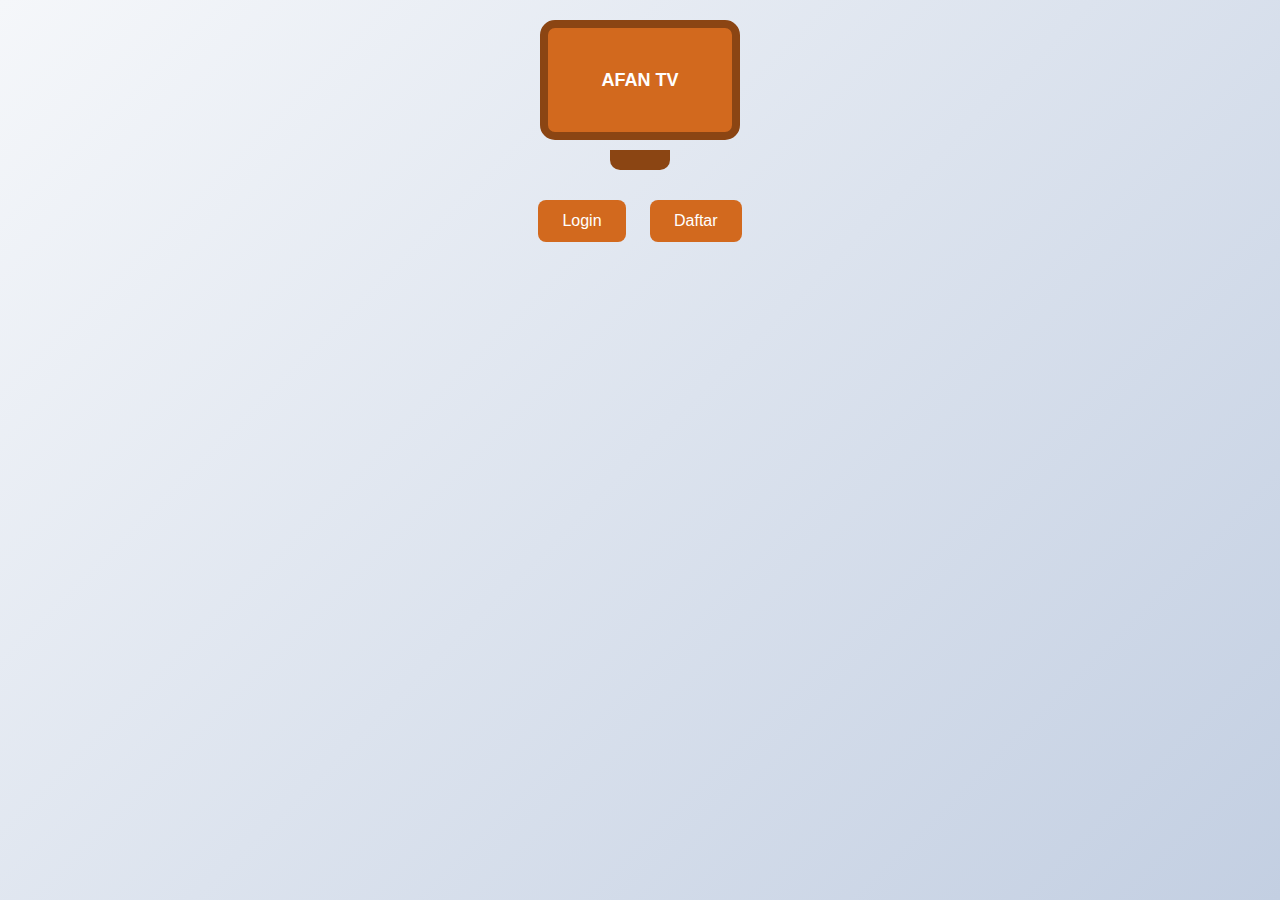
<file: index.html>
<!DOCTYPE html>
<html lang="id">
<head>
  <meta charset="UTF-8">
  <meta name="viewport" content="width=device-width, initial-scale=1.0">
  <title>AFAN TV</title>
  <link rel="stylesheet" href="style.css">
</head>
<body>
  <div class="container">
    <div class="tv-logo">
      <div class="tv-screen">
        <h1>AFAN TV</h1>
      </div>
      <div class="tv-legs"></div>
    </div>
    <div class="nav-buttons">
      <button onclick="location.href='login.html'">Login</button>
      <button onclick="location.href='register.html'">Daftar</button>
    </div>
  </div>
</body>
</html>
</file>
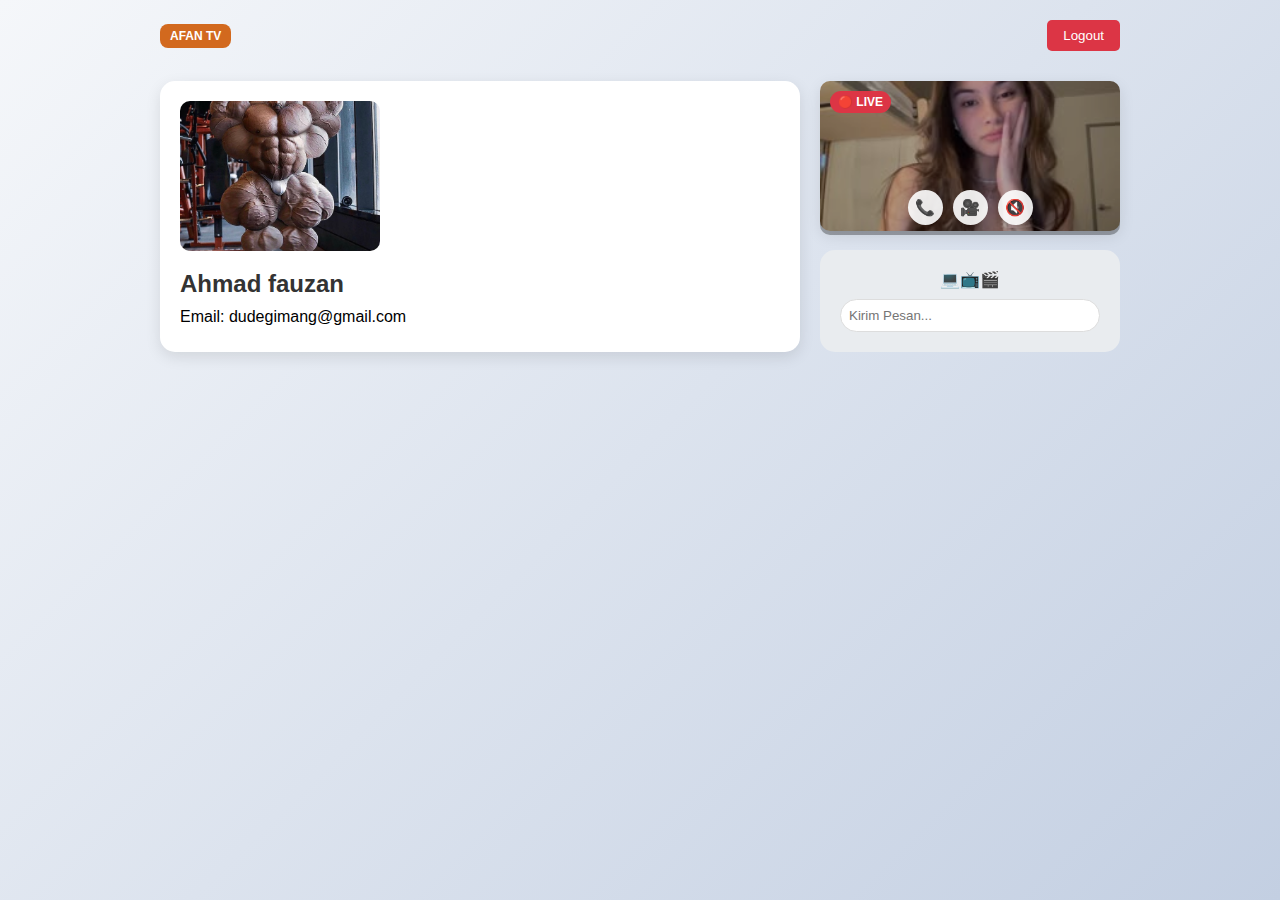
<file: profil.html>
<!DOCTYPE html>
<html lang="id">
<head>
  <meta charset="UTF-8">
  <meta name="viewport" content="width=device-width, initial-scale=1.0">
  <title>Profil - AFAN TV</title>
  <link rel="stylesheet" href="style.css">
</head>
<body>
  <div class="profile-container">
    <div class="header">
      <div class="tv-mini">AFAN TV</div>
      <button onclick="location.href='login.html'" class="logout-btn">Logout</button>
    </div>
    
    <div class="profile-content">
      <div class="profile-main">
        <img src="big.jpg" alt="Profile Photo" class="profile-photo">
        <div class="profile-info">
          <h2>Ahmad fauzan</h2>
          <p>Email: dudegimang@gmail.com</p>
        </div>
      </div>
      
      <div class="profile-sidebar">
        <div class="video-call">
          <img src="bikang.jpg" alt="Video Call" class="video-thumb">
          <div class="call-overlay">
            <div class="call-status">🔴 LIVE</div>
            <div class="call-controls">
              <button class="call-btn" onclick="location.href='videocall.html'">📞</button>
              <button class="call-btn" onclick="location.href='videocall.html'">🎥</button>
              <button class="call-btn">🔇</button>
            </div>
          </div>
        </div>
        <div class="message-box">
          <p>💻📺🎬</p>
          <input type="text" placeholder="Kirim Pesan..." class="message-input">
        </div>
      </div>
    </div>
  </div>
</body>
</html>
</file>
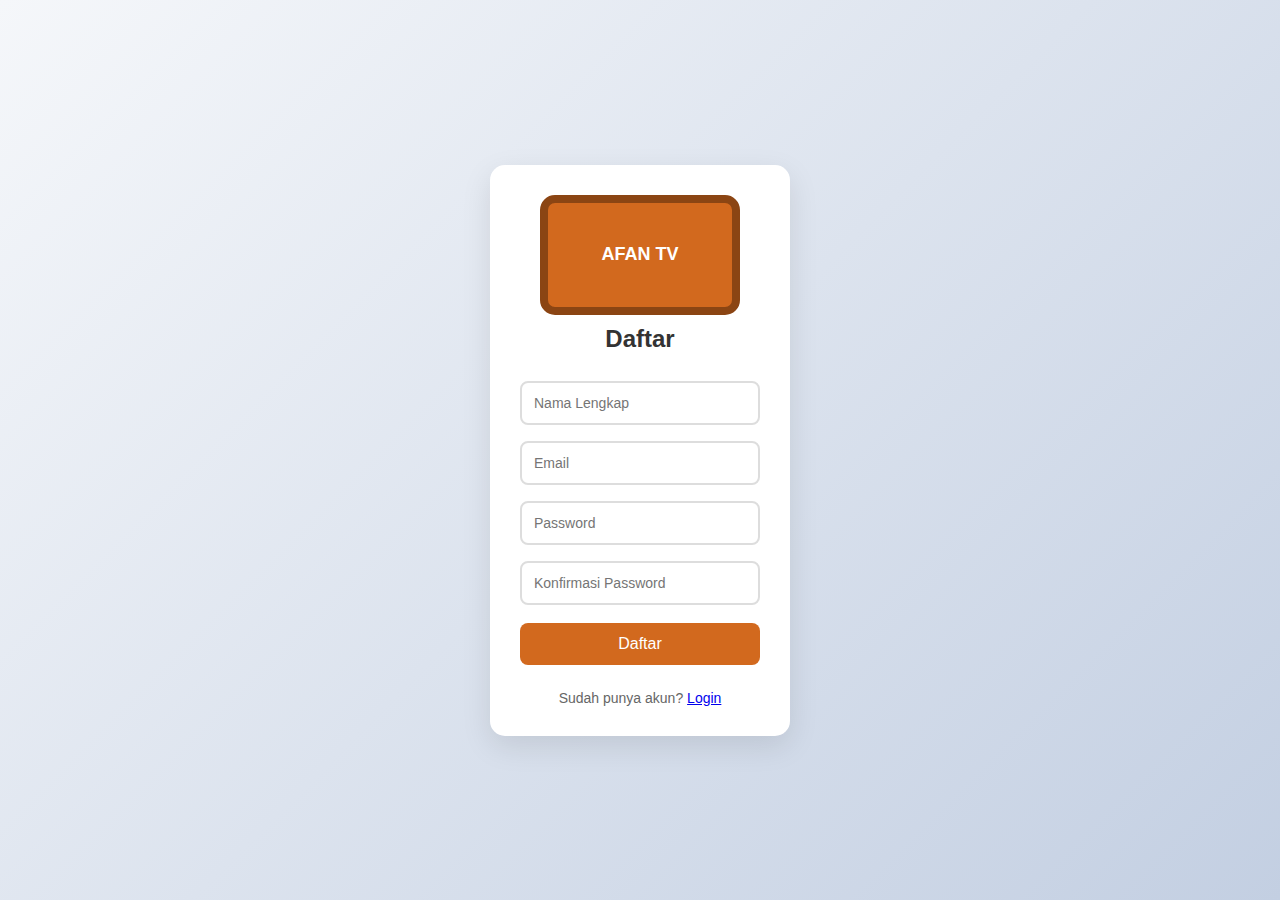
<file: register.html>
<!DOCTYPE html>
<html lang="id">
<head>
  <meta charset="UTF-8">
  <meta name="viewport" content="width=device-width, initial-scale=1.0">
  <title>Daftar - AFAN TV</title>
  <link rel="stylesheet" href="style.css">
</head>
<body class="center">
  <div class="card">
    <div class="tv-screen">
      <h1>AFAN TV</h1>
    </div>
    <h2>Daftar</h2>
    
    <input type="text" placeholder="Nama Lengkap">
    <input type="email" placeholder="Email">
    <input type="password" placeholder="Password">
    <input type="password" placeholder="Konfirmasi Password">
    
    <button onclick="location.href='profil.html'">Daftar</button>
    <p class="link">Sudah punya akun? <a href="login.html">Login</a></p>
  </div>
</body>
</html>
</file>
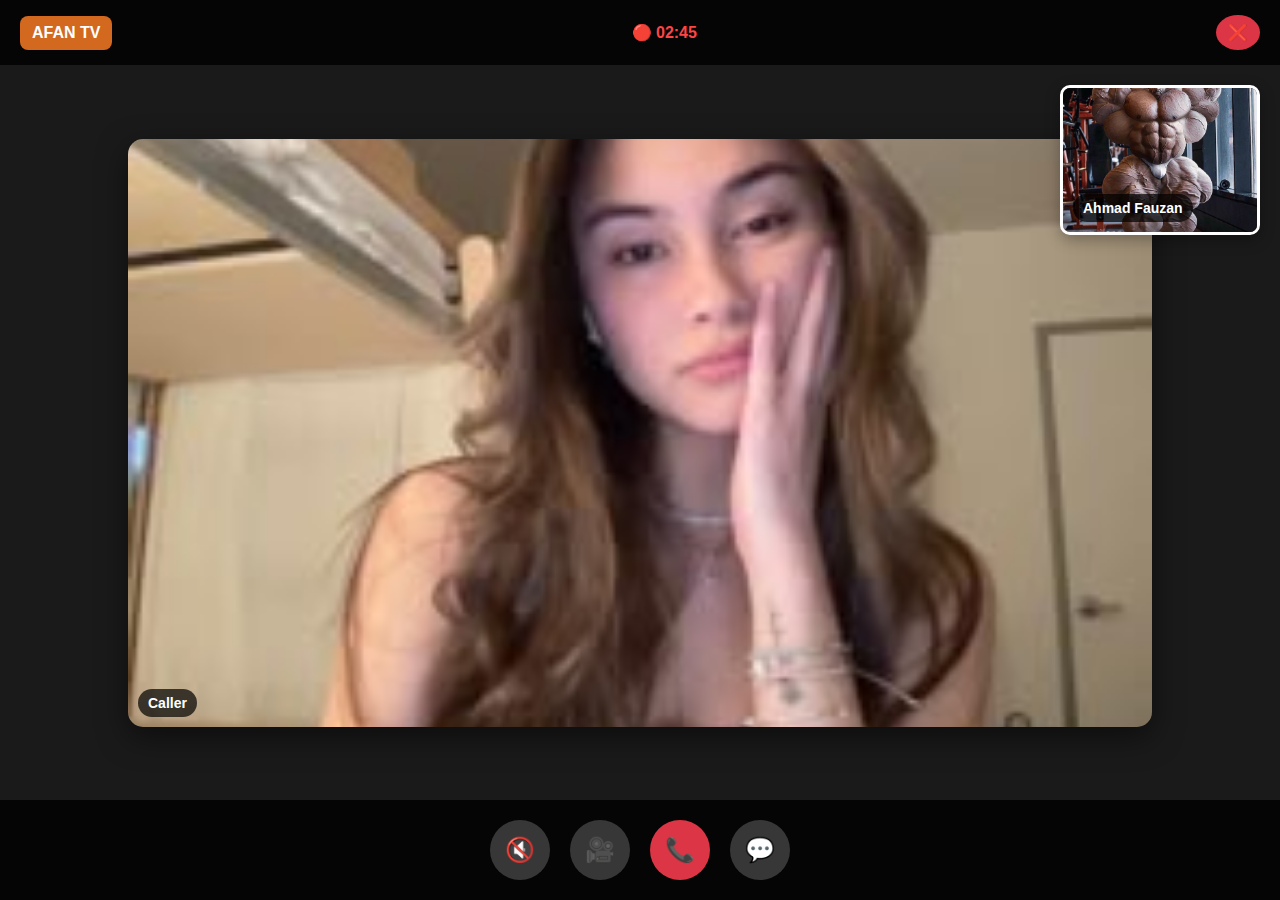
<file: videocall.html>
<!DOCTYPE html>
<html lang="id">
<head>
  <meta charset="UTF-8">
  <meta name="viewport" content="width=device-width, initial-scale=1.0">
  <title>Video Call - AFAN TV</title>
  <link rel="stylesheet" href="videocall.css">
</head>
<body>
  <div class="videocall-container">
    <div class="header">
      <div class="tv-mini">AFAN TV</div>
      <div class="call-timer">🔴 02:45</div>
      <button onclick="location.href='profil.html'" class="end-call">❌</button>
    </div>
    
    <div class="video-grid">
      <div class="main-video">
        <img src="bikang.jpg" alt="Caller" class="video-frame">
        <div class="video-info">
          <span class="name">Caller</span>
        </div>
      </div>
      
      <div class="small-video">
        <img src="big.jpg" alt="Ahmad Fauzan" class="video-frame">
        <div class="video-info">
          <span class="name">Ahmad Fauzan</span>
        </div>
      </div>
    </div>
    
    <div class="controls">
      <button class="control-btn mute">🔇</button>
      <button class="control-btn camera">🎥</button>
      <button class="control-btn end" onclick="location.href='profil.html'">📞</button>
      <button class="control-btn chat">💬</button>
    </div>
  </div>
</body>
</html>
</file>
<file: style.css>
* {
  margin: 0;
  padding: 0;
  box-sizing: border-box;
}

body {
  font-family: Arial, sans-serif;
  background: linear-gradient(135deg, #f5f7fa 0%, #c3cfe2 100%);
  min-height: 100vh;
}

.center {
  display: flex;
  justify-content: center;
  align-items: center;
  min-height: 100vh;
}

.container {
  text-align: center;
  padding: 20px;
}

/* TV Logo Styles */
.tv-logo {
  margin-bottom: 30px;
}

.tv-screen {
  background: #d2691e;
  border: 8px solid #8b4513;
  border-radius: 15px;
  width: 200px;
  height: 120px;
  display: flex;
  align-items: center;
  justify-content: center;
  margin: 0 auto 10px;
  position: relative;
}

.tv-screen h1 {
  color: white;
  font-size: 18px;
  font-weight: bold;
}

.tv-legs {
  width: 60px;
  height: 20px;
  background: #8b4513;
  margin: 0 auto;
  border-radius: 0 0 10px 10px;
}

.tv-mini {
  background: #d2691e;
  color: white;
  padding: 5px 10px;
  border-radius: 8px;
  font-size: 12px;
  font-weight: bold;
}

/* Card Styles */
.card {
  background: white;
  padding: 30px;
  border-radius: 15px;
  box-shadow: 0 10px 30px rgba(0,0,0,0.1);
  width: 300px;
  text-align: center;
}

.logo {
  width: 80px;
  height: 60px;
  margin-bottom: 20px;
}

.card h2 {
  margin-bottom: 20px;
  color: #333;
}

.card input {
  width: 100%;
  padding: 12px;
  margin: 8px 0;
  border: 2px solid #ddd;
  border-radius: 8px;
  font-size: 14px;
}

.card button {
  width: 100%;
  padding: 12px;
  background: #d2691e;
  color: white;
  border: none;
  border-radius: 8px;
  font-size: 16px;
  cursor: pointer;
  margin: 10px 0;
}

.card button:hover {
  background: #b8651a;
}

.link {
  color: #666;
  font-size: 14px;
  margin-top: 15px;
}

/* Navigation Buttons */
.nav-buttons button {
  padding: 12px 24px;
  margin: 0 10px;
  background: #d2691e;
  color: white;
  border: none;
  border-radius: 8px;
  cursor: pointer;
  font-size: 16px;
}

.nav-buttons button:hover {
  background: #b8651a;
}

/* Profile Styles */
.profile-container {
  max-width: 1000px;
  margin: 0 auto;
  padding: 20px;
}

.header {
  display: flex;
  justify-content: space-between;
  align-items: center;
  margin-bottom: 30px;
}

.logout-btn {
  padding: 8px 16px;
  background: #dc3545;
  color: white;
  border: none;
  border-radius: 5px;
  cursor: pointer;
}

.profile-content {
  display: flex;
  gap: 20px;
}

.profile-main {
  flex: 2;
  background: white;
  padding: 20px;
  border-radius: 15px;
  box-shadow: 0 5px 15px rgba(0,0,0,0.1);
}

.profile-photo {
  width: 200px;
  height: 150px;
  object-fit: cover;
  border-radius: 10px;
  margin-bottom: 15px;
}

.profile-info h2 {
  color: #333;
  margin-bottom: 10px;
}

.profile-sidebar {
  flex: 1;
  min-width: 250px;
  display: flex;
  flex-direction: column;
  gap: 15px;
}

.video-call {
  position: relative;
  width: 100%;
}

.video-thumb {
  width: 100%;
  height: 150px;
  object-fit: cover;
  border-radius: 10px;
  box-shadow: 0 5px 15px rgba(0,0,0,0.1);
}

.call-overlay {
  position: absolute;
  top: 0;
  left: 0;
  right: 0;
  bottom: 0;
  background: rgba(0,0,0,0.3);
  border-radius: 10px;
  display: flex;
  flex-direction: column;
  justify-content: space-between;
  padding: 10px;
}

.call-status {
  background: #dc3545;
  color: white;
  padding: 4px 8px;
  border-radius: 15px;
  font-size: 12px;
  font-weight: bold;
  align-self: flex-start;
  animation: pulse 2s infinite;
}

.call-controls {
  display: flex;
  justify-content: center;
  gap: 10px;
}

.call-btn {
  background: rgba(255,255,255,0.9);
  border: none;
  border-radius: 50%;
  width: 35px;
  height: 35px;
  font-size: 16px;
  cursor: pointer;
  transition: all 0.3s;
}

.call-btn:hover {
  background: white;
  transform: scale(1.1);
}

@keyframes pulse {
  0% { opacity: 1; }
  50% { opacity: 0.5; }
  100% { opacity: 1; }
}

.message-box {
  background: #e9ecef;
  padding: 20px;
  border-radius: 15px;
  text-align: center;
  min-height: 100px;
}

.message-input {
  width: 100%;
  padding: 8px;
  border: 1px solid #ddd;
  border-radius: 20px;
  margin-top: 10px;
}

@media (max-width: 768px) {
  .profile-content {
    flex-direction: column;
  }
}
</file>
<file: videocall.css>
* {
  margin: 0;
  padding: 0;
  box-sizing: border-box;
}

body {
  font-family: Arial, sans-serif;
  background: #1a1a1a;
  color: white;
  height: 100vh;
  overflow: hidden;
}

.videocall-container {
  height: 100vh;
  display: flex;
  flex-direction: column;
}

.header {
  display: flex;
  justify-content: space-between;
  align-items: center;
  padding: 15px 20px;
  background: rgba(0,0,0,0.8);
}

.tv-mini {
  background: #d2691e;
  color: white;
  padding: 8px 12px;
  border-radius: 8px;
  font-weight: bold;
}

.call-timer {
  color: #ff4444;
  font-weight: bold;
  animation: pulse 2s infinite;
}

.end-call {
  background: #dc3545;
  color: white;
  border: none;
  padding: 8px 12px;
  border-radius: 50%;
  cursor: pointer;
  font-size: 16px;
}

.video-grid {
  flex: 1;
  position: relative;
  display: flex;
  align-items: center;
  justify-content: center;
}

.main-video {
  width: 80%;
  height: 80%;
  position: relative;
  border-radius: 15px;
  overflow: hidden;
  box-shadow: 0 10px 30px rgba(0,0,0,0.5);
}

.small-video {
  position: absolute;
  top: 20px;
  right: 20px;
  width: 200px;
  height: 150px;
  border-radius: 10px;
  overflow: hidden;
  border: 3px solid #fff;
  box-shadow: 0 5px 15px rgba(0,0,0,0.3);
}

.video-frame {
  width: 100%;
  height: 100%;
  object-fit: cover;
}

.video-info {
  position: absolute;
  bottom: 10px;
  left: 10px;
  background: rgba(0,0,0,0.7);
  padding: 5px 10px;
  border-radius: 15px;
}

.name {
  font-size: 14px;
  font-weight: bold;
}

.controls {
  display: flex;
  justify-content: center;
  gap: 20px;
  padding: 20px;
  background: rgba(0,0,0,0.8);
}

.control-btn {
  width: 60px;
  height: 60px;
  border-radius: 50%;
  border: none;
  font-size: 24px;
  cursor: pointer;
  transition: all 0.3s;
}

.mute, .camera, .chat {
  background: rgba(255,255,255,0.2);
  color: white;
}

.end {
  background: #dc3545;
  color: white;
}

.control-btn:hover {
  transform: scale(1.1);
  background: rgba(255,255,255,0.3);
}

.end:hover {
  background: #c82333;
}

@keyframes pulse {
  0% { opacity: 1; }
  50% { opacity: 0.5; }
  100% { opacity: 1; }
}

@media (max-width: 768px) {
  .main-video {
    width: 95%;
    height: 70%;
  }
  
  .small-video {
    width: 120px;
    height: 90px;
  }
  
  .control-btn {
    width: 50px;
    height: 50px;
    font-size: 20px;
  }
}
</file>
